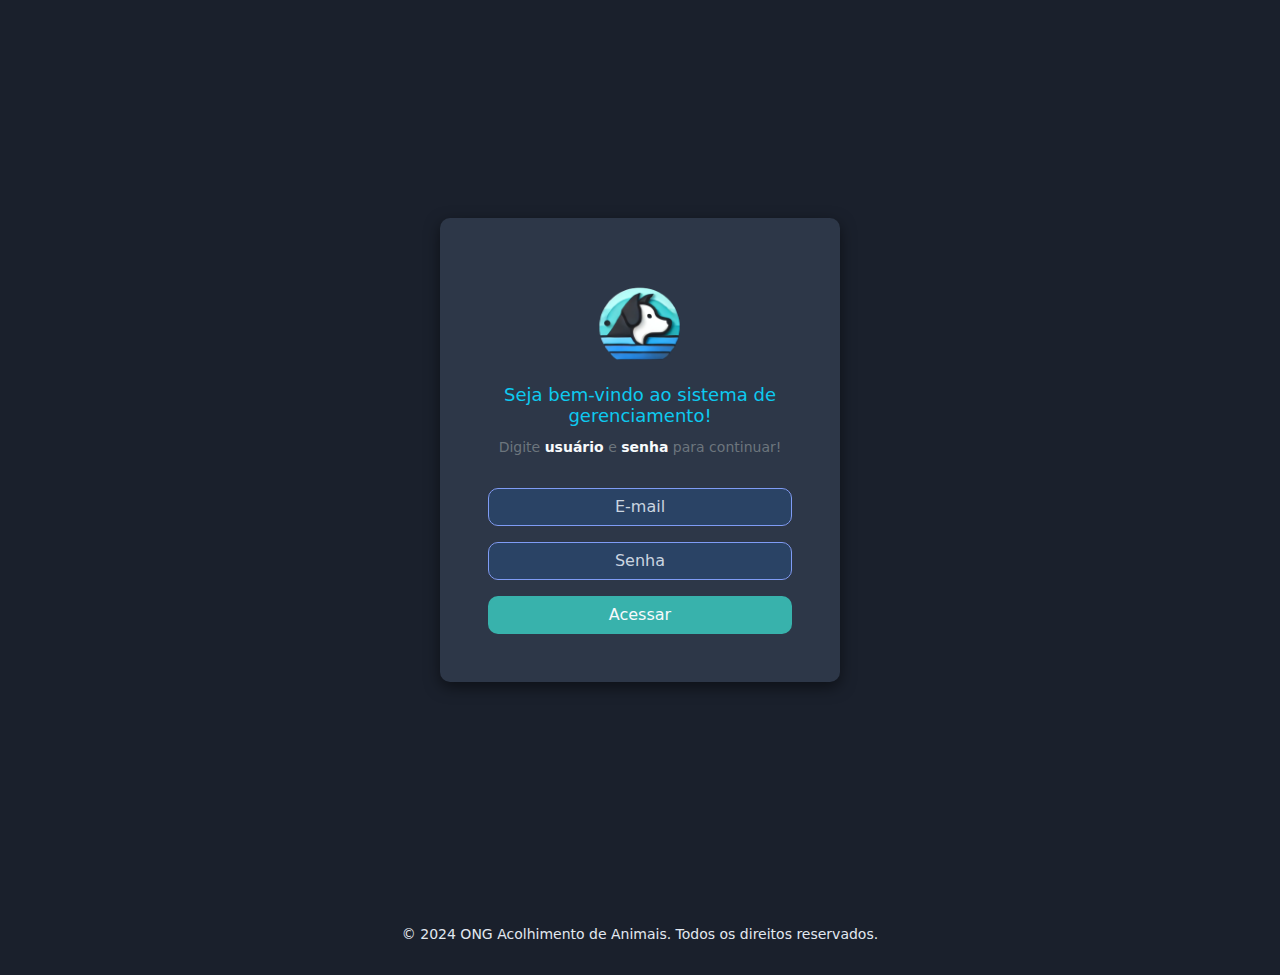
<file: front-end/index.html>
<!DOCTYPE html>
<html lang="pt-br">
<head>
    <meta charset="UTF-8">
    <meta name="viewport" content="width=device-width, initial-scale=1.0">
    <title>Sistema de Gerenciamento</title>
    
    <link href="https://cdn.jsdelivr.net/npm/bootstrap@5.3.0-alpha1/dist/css/bootstrap.min.css" rel="stylesheet">
    <link rel="stylesheet" href="./styles/login.css">
</head>
<body>
    <div class="container d-flex justify-content-center align-items-center vh-100">
        <div class="login-box text-center p-5">
            <img src="img/LOGO.png" alt="dog" class="dog-icon mb-4">
            <h2 class="text-info">Seja bem-vindo ao sistema de gerenciamento!</h2>
            <p class="text-secondary">Digite <span class="highlight">usuário</span> e <span class="highlight">senha</span> para continuar!</p>
            
            <form id="loginForm" autocomplete="off">
                <div class="mb-3">
                    <input type="email" id="email" class="form-control input-field" placeholder="E-mail" required>
                </div>
                <div class="mb-3">
                    <input type="password" id="password" class="form-control input-field" placeholder="Senha" required>
                </div>
                <button type="submit" class="btn w-100 btn-custom">Acessar</button>
            </form>
            <p id="error-message" class="text-danger mt-3" style="display: none;">E-mail ou senha incorretos.</p>
        </div>
    </div>

    <script src="script/login.js"></script>

    <script src="https://cdn.jsdelivr.net/npm/bootstrap@5.3.0-alpha1/dist/js/bootstrap.bundle.min.js"></script>
</body>
<footer class="text-center mt-4">
    <p>&copy; 2024 ONG Acolhimento de Animais. Todos os direitos reservados.</p>
</footer>
</html>
</file>
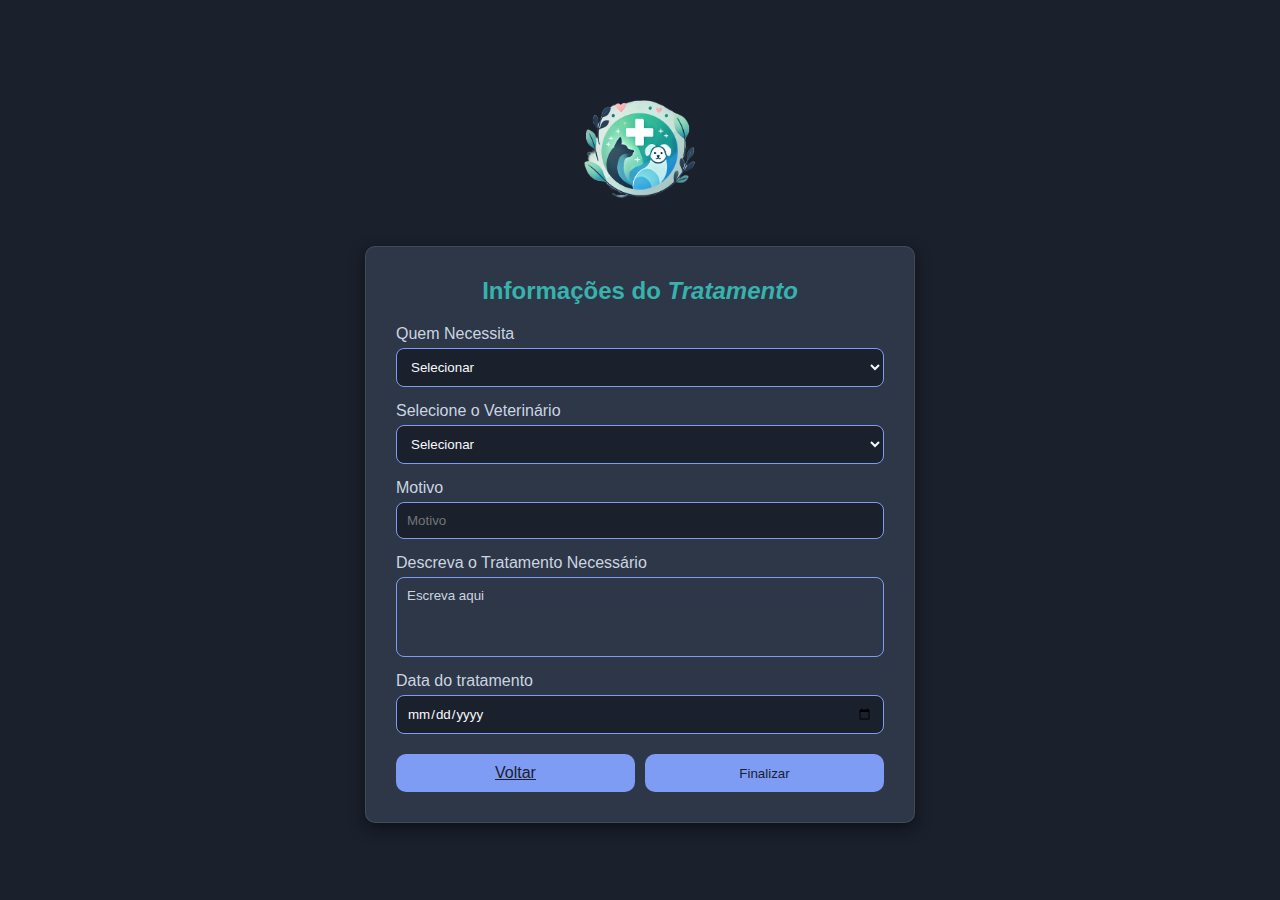
<file: front-end/edittratamento.html>
<!DOCTYPE html>
<html lang="pt-BR">
<head>
    <meta charset="UTF-8">
    <meta name="viewport" content="width=device-width, initial-scale=1.0">
    <title>Registro do Tratamento</title>
    <link rel="stylesheet" href="./styles/regglobal.css">
</head>
<body>
    <div class="container">
        <img src="img/TRATA.png" alt="Ícone de Cachorro" class="icon">
        <div class="form">
            <h2>Informações do <span class="highlight">Tratamento</span></h2>
            <form id="form-tratamento">
                <div class="form-group">
                    <label>Quem Necessita</label>
                    <select id="animal-select">
                        <option value="">Selecionar</option>
                        <!-- Animais serão carregados aqui -->
                    </select>
                </div>
                <div class="form-group">
                    <label>Selecione o Veterinário</label>
                    <select id="veterinario-select">
                        <option value="">Selecionar</option>
                        <!-- Veterinários serão carregados aqui -->
                    </select>
                </div>
                <div class="form-group" id="especie-container" style="display: none;">
                    <label>Espécie</label>
                    <input type="text" id="especie" placeholder="Espécie" readonly>
                </div>
                <div class="form-group" id="raca-container" style="display: none;">
                    <label>Raça</label>
                    <input type="text" id="raca" placeholder="Raça" readonly>
                </div>
                <div class="form-group" id="sexo-container" style="display: none;">
                    <label>Sexo</label>
                    <input type="text" id="sexo" placeholder="Sexo" readonly>
                </div>
                <div class="form-group">
                    <label>Motivo</label>
                    <input type="text" id="motivo" placeholder="Motivo">
                </div>

                <div class="form-group">
                    <label for="descricao">Descreva o Tratamento Necessário</label>
                    <textarea id="descricao" placeholder="Escreva aqui"></textarea>
                </div>
                <div class="form-group">
                    <label>Data do tratamento</label>
                    <input type="date" id="data-tratamento">
                </div>
                <div class="buttons">
                    <a href="tratamentos.html" class="btn">Voltar</a>
                    <button type="submit" class="btn">Finalizar</button>
                </div>
            </form>
        </div>
    </div>

    <script src="script/edittratamento.js"></script>
</body>
</html>
</file>
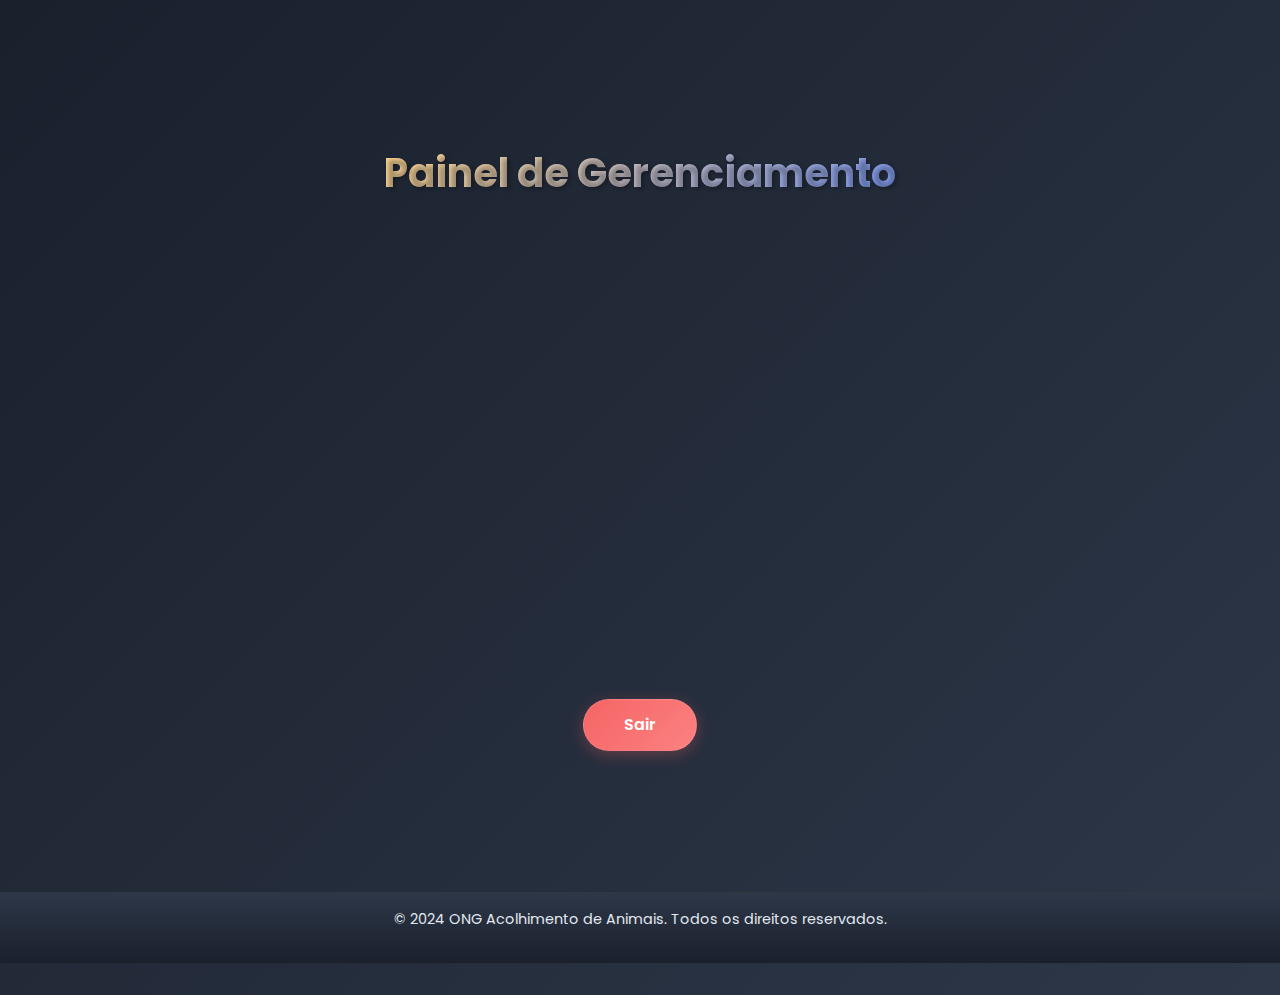
<file: front-end/home.html>
<!DOCTYPE html>
<html lang="pt-br">
<head>
    <meta charset="UTF-8">
    <meta name="viewport" content="width=device-width, initial-scale=1.0">
    <title>Painel de Gerenciamento</title>
    <link href="https://cdnjs.cloudflare.com/ajax/libs/bootstrap/5.1.3/css/bootstrap.min.css" rel="stylesheet">
    <link rel="stylesheet" href="styles/home.css">
</head>
<body>
    <div class="container d-flex flex-column align-items-center justify-content-center">
        
        <!-- Título -->
        <div class="row text-center mb-2">
            <div class="col-md-12">
                <h1 class="titulo">Painel de Gerenciamento</h1>
            </div>
        </div>

        <!-- Cards -->
        <div class="row g-4 justify-content-center">
            <div class="col-md-4 col-sm-6 col-12 text-center">
                <a href="animais.html" class="card-adocao text-decoration-none">
                    <div class="custom-card">
                        <img src="img/LOGO.png" alt="Animais" class="card-img mb-2">
                        <h4>Animais</h4>
                    </div>
                </a>
            </div>
            <div class="col-md-4 col-sm-6 col-12 text-center">
                <a href="veterinarios.html" class="card-adocao text-decoration-none">
                    <div class="custom-card">
                        <img src="img/VETER.png" alt="Veterinário" class="card-img mb-2">
                        <h4>Veterinário</h4>
                    </div>
                </a>
            </div>
            <div class="col-md-4 col-sm-6 col-12 text-center">
                <a href="tratamentos.html" class="card-adocao text-decoration-none">
                    <div class="custom-card">
                        <img src="img/TRATA.png" alt="Tratamento" class="card-img mb-2">
                        <h4>Tratamento</h4>
                    </div>
                </a>
            </div>
            <div class="col-md-4 col-sm-6 col-12 text-center">
                <a href="adocoes.html" class="card-adocao text-decoration-none">
                    <div class="custom-card">
                        <img src="img/ADOCAO.png" alt="Adoção" class="card-img mb-2">
                        <h4>Adoção</h4>
                    </div>
                </a>
            </div>
            <div class="col-md-4 col-sm-6 col-12 text-center">
                <a href="usuarios.html" class="card-adocao text-decoration-none">
                    <div class="custom-card">
                        <img src="img/ADOTANTE.png" alt="Adotante" class="card-img mb-2">
                        <h4>Adotante</h4>
                    </div>
                </a>
            </div>
        </div>

        <!-- Botão Sair -->
        <div class="mt-4">
            <a href="/" class="btn btn-sair">Sair</a>
        </div>
        
    </div>

    <!-- Rodapé -->
    <footer class="text-center mt-4">
        <p>&copy; 2024 ONG Acolhimento de Animais. Todos os direitos reservados.</p>
    </footer>
</body>

</html>
</file>
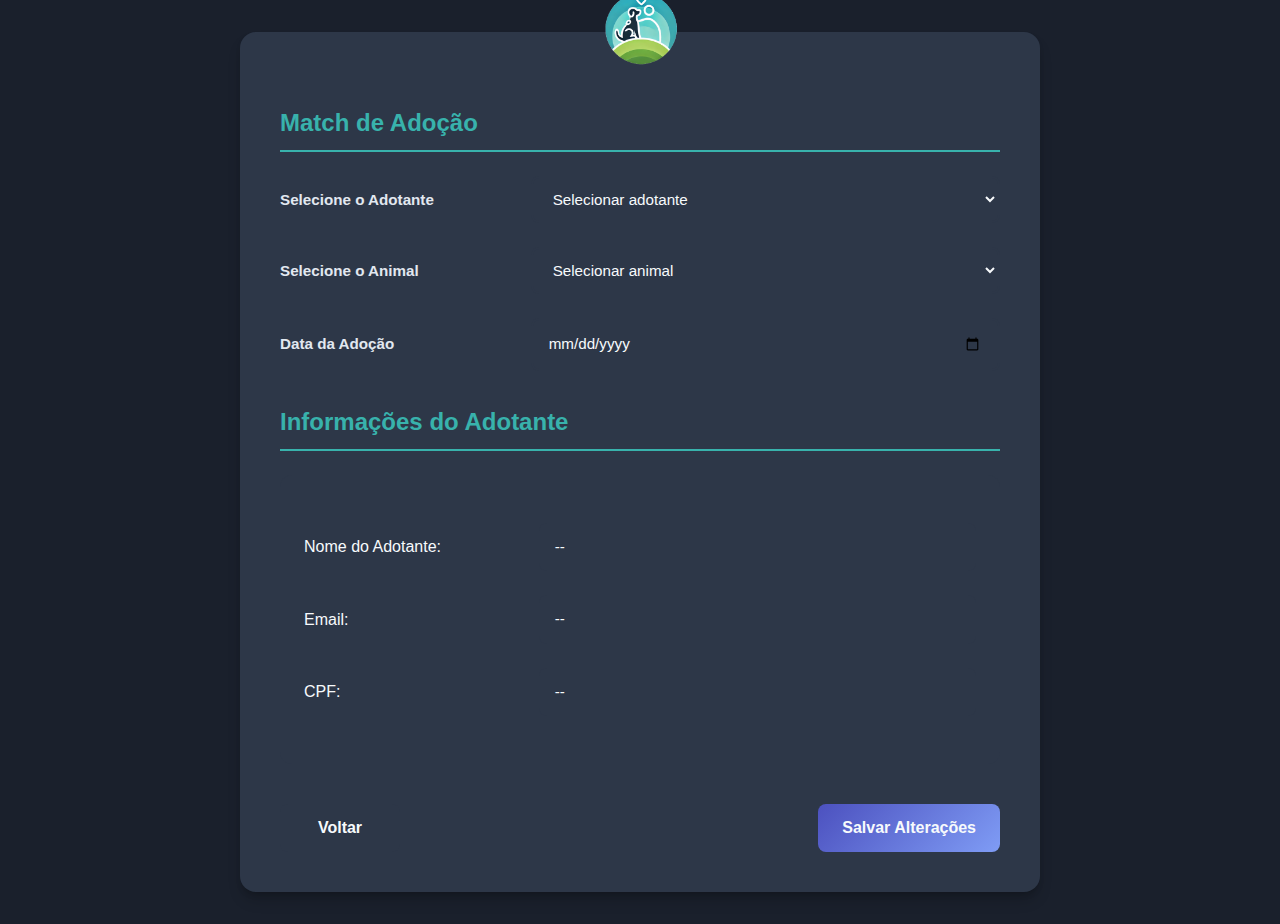
<file: front-end/infoadotante.html>
<!DOCTYPE html>
<html lang="pt-br">
<head>
    <meta charset="UTF-8">
    <meta name="viewport" content="width=device-width, initial-scale=1.0">
    <title>Editar Adoção</title>
    <link href="https://cdn.jsdelivr.net/npm/bootstrap@5.3.0-alpha1/dist/css/bootstrap.min.css" rel="stylesheet">
    <link rel="stylesheet" href="styles/adotante.css">
</head>
<body>
    <div class="container">
        <img src="img/ADOTANTE.png" alt="Logo" class="logo">
        
        <!-- Success Message -->
        <div class="success-message" id="successMessage">
            Alterações salvas com sucesso!
        </div>

        <form id="adocao-form">
            <div class="section-title">Match de Adoção</div>

            <div class="info-group">
                <div class="info-item">
                    <label for="adotante">Selecione o Adotante</label>
                    <select id="adotante" required>
                        <option value="">Selecionar adotante</option>
                        <!-- Adotantes serão carregados aqui -->
                    </select>
                </div>

                <div class="info-item">
                    <label for="animal">Selecione o Animal</label>
                    <select id="animal" required>
                        <option value="">Selecionar animal</option>
                        <!-- Animais serão carregados aqui -->
                    </select>
                </div>

                <div class="info-item">
                    <label for="data-adocao">Data da Adoção</label>
                    <input type="date" id="data-adocao" required>
                </div>
            </div>

            <div class="section-title">Informações do Adotante</div>

            <div class="adopter-info">
                <div class="info-group">
                    <div class="info-item">
                        <span class="label">Nome do Adotante:</span>
                        <span class="value" id="adotante-nome">--</span>
                    </div>
                    <div class="info-item">
                        <span class="label">Email:</span>
                        <span class="value" id="adotante-email">--</span>
                    </div>
                    <div class="info-item">
                        <span class="label">CPF:</span>
                        <span class="value" id="adotante-cpf">--</span>
                    </div>
                </div>
            </div>

            <div class="buttons">
                <a href="adocoes.html" class="btn btn-secondary">Voltar</a>
                <button type="submit" class="btn btn-primary" id="submitButton">Salvar Alterações</button>
            </div>
        </form>
    </div>

    <script src="script/infoadotante.js"></script>
</body>
</html>
</file>
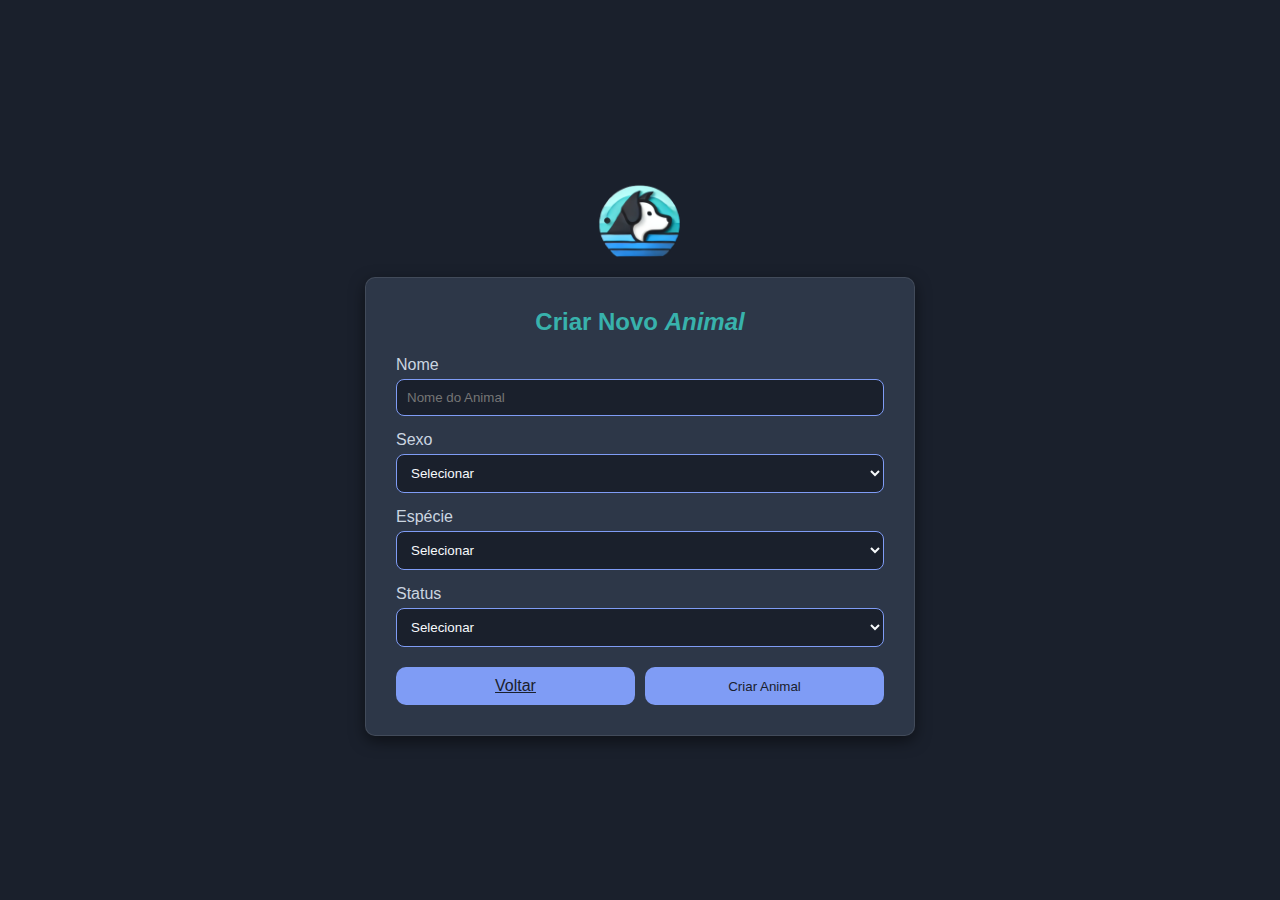
<file: front-end/reganimal.html>
<!DOCTYPE html>
<html lang="pt-BR">
<head>
    <meta charset="UTF-8">
    <meta name="viewport" content="width=device-width, initial-scale=1.0">
    <title>Registro de Animal</title>
    <link rel="stylesheet" href="./styles/regglobal.css">
</head>
<body>
    <div class="container">
        <img src="img/LOGO.png" alt="Ícone de Cachorro" class="icon">
        <div class="form">
            <h2 id="formTitle">Criar Novo <span class="highlight">Animal</span></h2>
            <form id="animalForm" autocomplete="off">
                <div class="form-group">
                    <label>Nome</label>
                    <input type="text" id="nome" placeholder="Nome do Animal" required>
                </div>

                <div class="form-group">
                    <label>Sexo</label>
                    <select id="sexo" required>
                        <option value="">Selecionar</option>
                        <option value="Macho">Macho</option>
                        <option value="Fêmea">Fêmea</option>
                    </select>
                </div>

                <div class="form-group">
                    <label>Espécie</label>
                    <select id="species" onchange="updateBreedOptions()" required>
                        <option value="">Selecionar</option>
                    </select>
                </div>

                <div class="form-group" id="breed-group" style="display: none;">
                    <label>Raça</label>
                    <select id="breed" required>
                        <option value="">Selecionar Raça</option>
                    </select>
                </div>

                <div class="form-group">
                    <label>Status</label>
                    <select id="status" required>
                        <option value="">Selecionar</option>
                        <option value="Adotado">Adotado</option>
                        <option value="Disponível">Disponível</option>
                    </select>
                </div>

                <div class="buttons">
                    <a href="animais.html" class="btn">Voltar</a>
                    <button type="submit" class="btn" id="submitButton">Criar Animal</button>
                </div>
            </form>
        </div>
    </div>

    <script src="script/reganimal.js"></script>
</body>
</html>
</file>
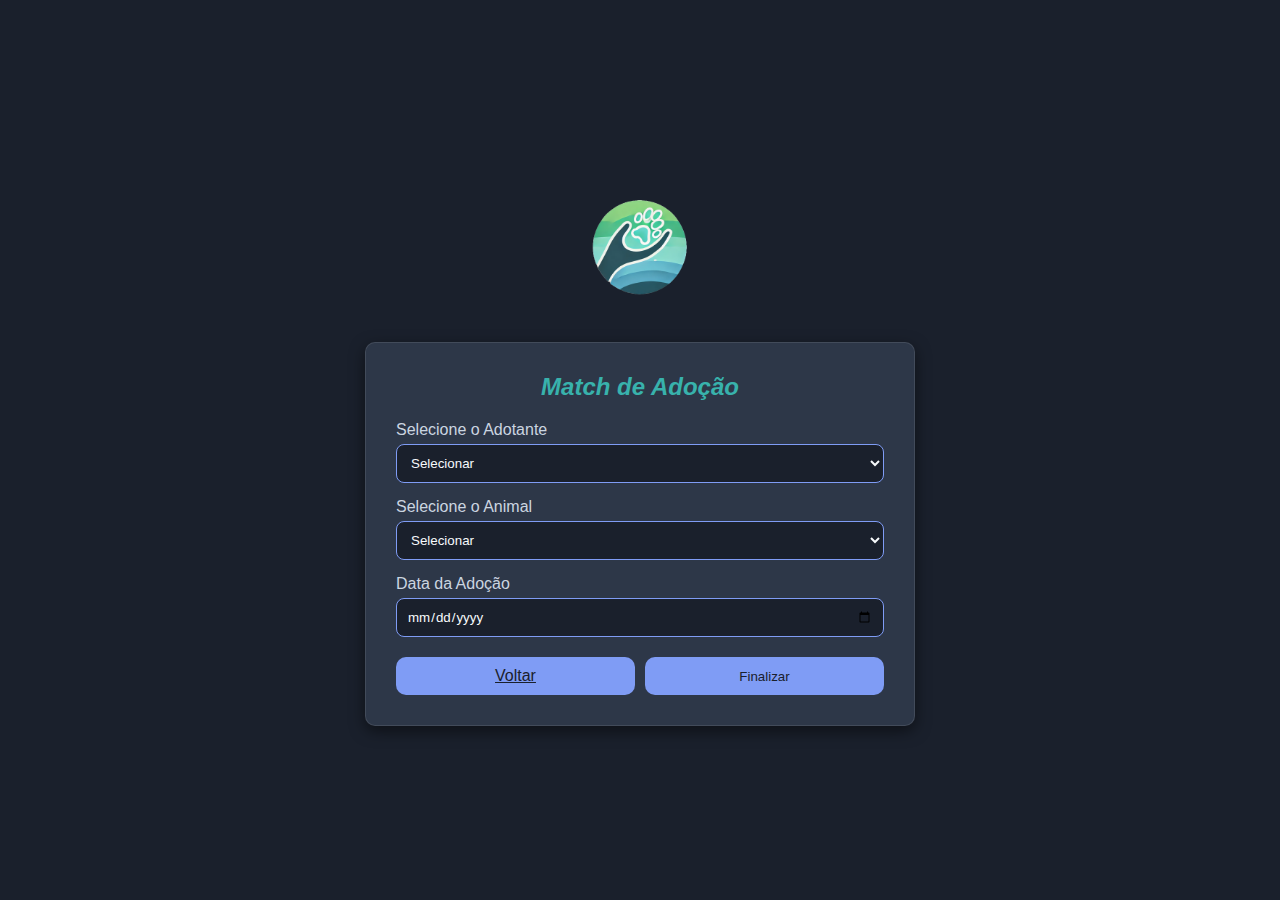
<file: front-end/regiAdocoes.html>
<!DOCTYPE html>
<html lang="pt-BR">
<head>
    <meta charset="UTF-8">
    <meta name="viewport" content="width=device-width, initial-scale=1.0">
    <title>Registro de Adoção</title>
    <link rel="stylesheet" href="./styles/regglobal.css">
</head>
<body>
    <div class="container">
        <img src="img/ADOCAO.png" alt="Ícone de Adoção" class="icon">
        <div class="form">
            <h2><span class="highlight">Match de Adoção</span></h2>
            <form id="adocaoForm" autocomplete="off">
                <div class="form-group">
                    <label>Selecione o Adotante</label>
                    <select id="adotante" required>
                        <option value="">Selecionar</option>
                        <!-- Opções de adotantes serão carregadas via API -->
                    </select>
                </div>
                <div class="form-group">
                    <label>Selecione o Animal</label>
                    <select id="animal" required>
                        <option value="">Selecionar</option>
                        <!-- Opções de animais serão carregadas via API -->
                    </select>
                </div>
                <div class="form-group">
                    <label>Data da Adoção</label>
                    <input type="date" id="dataAdoacao" required />
                </div>
                <div class="buttons">
                    <a href="adocoes.html" class="btn">Voltar</a>
                    <button type="submit" class="btn">Finalizar</button>
                </div>
            </form>
        </div>
    </div>

    <script src="script/regiadocoes.js"></script>

</body>
</html>
</file>
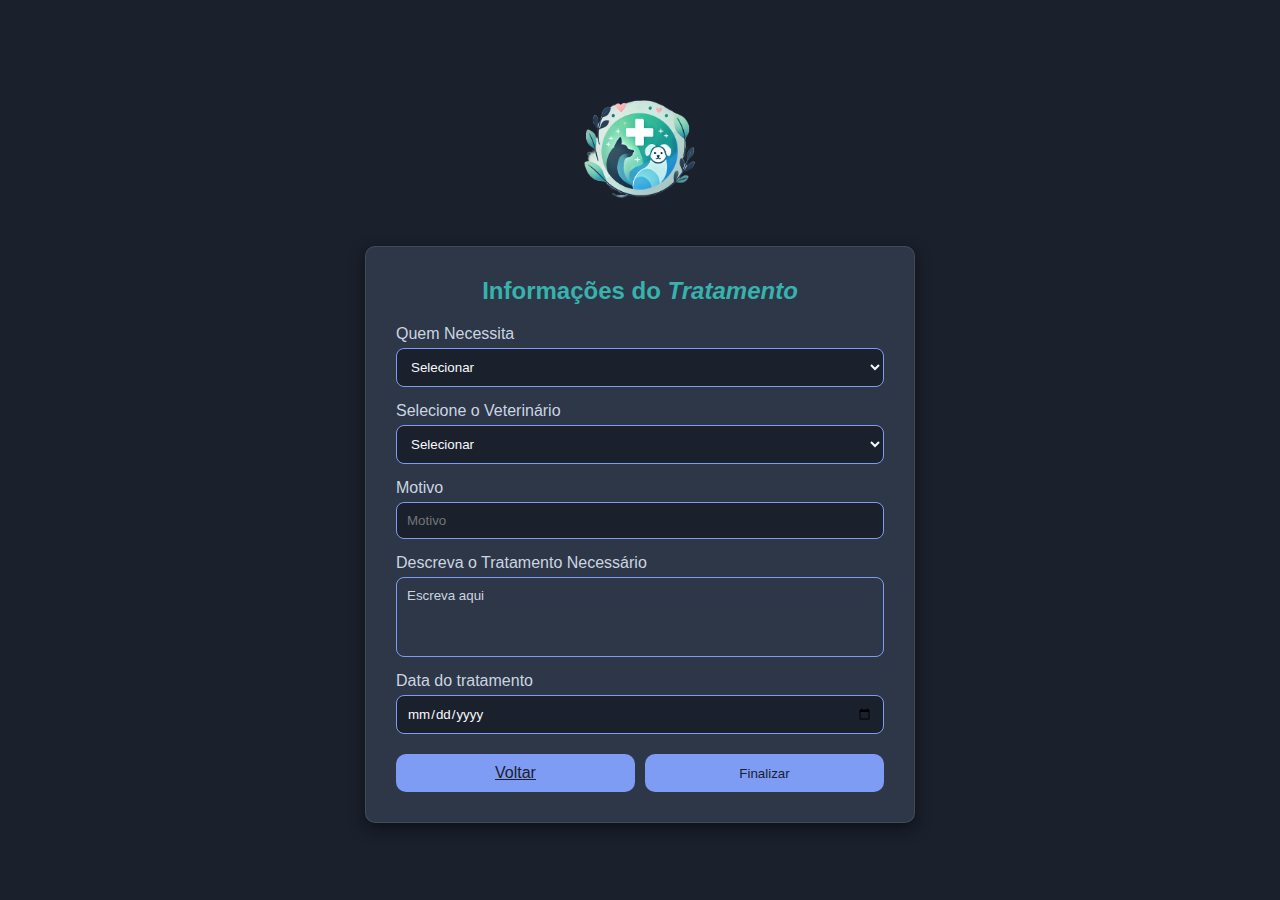
<file: front-end/regtratamento.html>
<!DOCTYPE html>
<html lang="pt-BR">
<head>
    <meta charset="UTF-8">
    <meta name="viewport" content="width=device-width, initial-scale=1.0">
    <title>Registro do Tratamento</title>
    <link rel="stylesheet" href="./styles/regglobal.css">
</head>
<body>
    <div class="container">
        <img src="img/TRATA.png" alt="Ícone de Cachorro" class="icon">
        <div class="form">
            <h2>Informações do <span class="highlight">Tratamento</span></h2>
            <form id="form-tratamento" autocomplete="off">
                <div class="form-group">
                    <label>Quem Necessita</label>
                    <select id="animal-select">
                        <option value="">Selecionar</option>
                        <!-- Animais serão carregados aqui -->
                    </select>
                </div>
                <div class="form-group">
                    <label>Selecione o Veterinário</label>
                    <select id="veterinario-select">
                        <option value="">Selecionar</option>
                        <!-- Veterinários serão carregados aqui -->
                    </select>
                </div>
                <div class="form-group" id="especie-container" style="display: none;">
                    <label>Espécie</label>
                    <input type="text" id="especie" placeholder="Espécie" readonly>
                </div>
                <div class="form-group" id="raca-container" style="display: none;">
                    <label>Raça</label>
                    <input type="text" id="raca" placeholder="Raça" readonly>
                </div>
                <div class="form-group" id="sexo-container" style="display: none;">
                    <label>Sexo</label>
                    <input type="text" id="sexo" placeholder="Sexo" readonly>
                </div>
                <div class="form-group">
                    <label>Motivo</label>
                    <input type="text" id="motivo" placeholder="Motivo">
                </div>

                <div class="form-group">
                    <label for="descricao">Descreva o Tratamento Necessário</label>
                    <textarea id="descricao" placeholder="Escreva aqui"></textarea>
                </div>
                <div class="form-group">
                    <label>Data do tratamento</label>
                    <input type="date" id="data-tratamento">
                </div>
                <div class="buttons">
                    <a href="tratamentos.html" class="btn">Voltar</a>
                    <button type="submit" class="btn">Finalizar</button>
                </div>
            </form>
        </div>
    </div>

    <script src="script/regtratamento.js"></script>
</body>
</html>
</file>
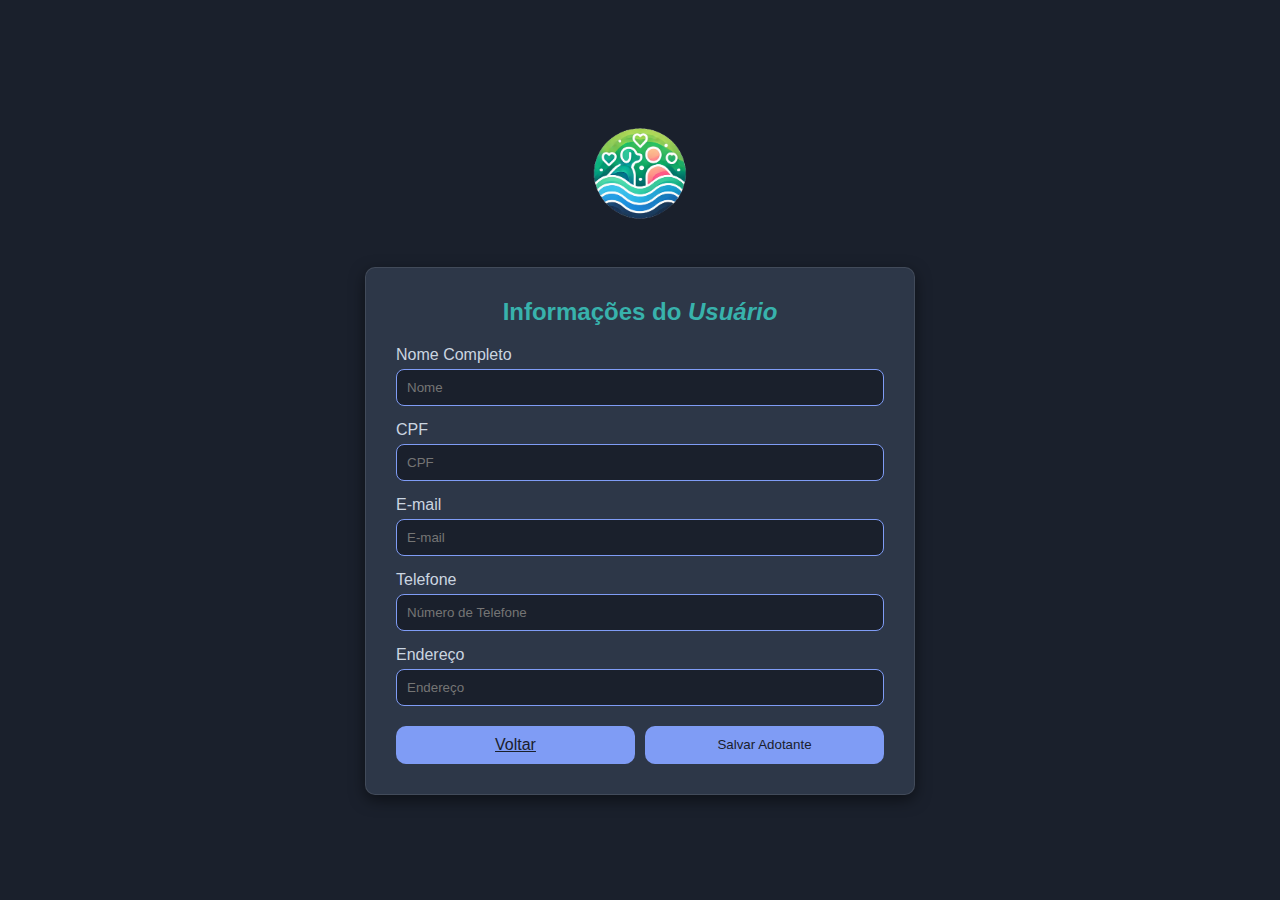
<file: front-end/regusuario.html>
<!DOCTYPE html>
<html lang="pt-br">
<head>
    <meta charset="UTF-8">
    <meta name="viewport" content="width=device-width, initial-scale=1.0">
    <title>Registro do Usuário</title>
    <link rel="stylesheet" href="./styles/regglobal.css">
</head>
<body>
    <div class="container">
        <img src="img/USUA.png" alt="Ícone de Cachorro" class="icon">
        <div class="form">
            <h2 id="formTitle">Informações do <span class="highlight">Usuário</span></h2>
            <form id="userForm" autocomplete="off">
                <div class="form-group">
                    <label>Nome Completo</label>
                    <input type="text" id="nome" placeholder="Nome" required>
                </div>
                <div class="form-group">
                    <label>CPF</label>
                    <input type="text" id="cpf" placeholder="CPF" required>
                </div>
                <div class="form-group">
                    <label>E-mail</label>
                    <input type="email" id="email" placeholder="E-mail" required>
                </div>
                <div class="form-group">
                    <label>Telefone</label>
                    <input type="text" id="telefone" placeholder="Número de Telefone" required>
                </div>
                <div class="form-group">
                    <label>Endereço</label>
                    <input type="text" id="endereco" placeholder="Endereço" required>
                </div>

                <div class="buttons">
                    <a href="usuarios.html" class="btn">Voltar</a>
                    <button type="submit" class="btn" id="submitButton">Salvar Adotante</button>
                </div>
            </form>
        </div>
    </div>

    <script src="script/regusuario.js"></script>
</body>
</html>
</file>
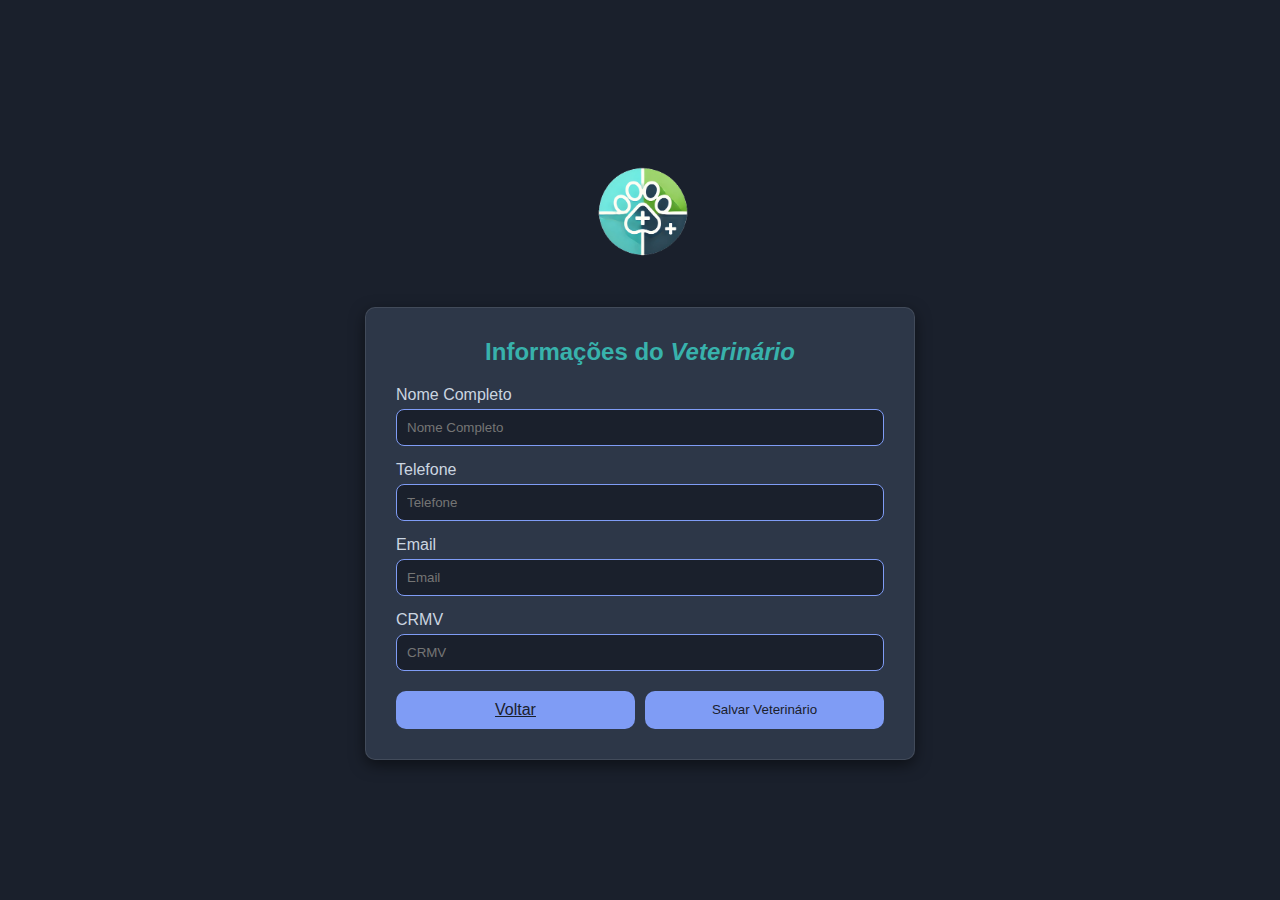
<file: front-end/regveterinario.html>
<!DOCTYPE html>
<html lang="pt-BR">
<head>
    <meta charset="UTF-8">
    <meta name="viewport" content="width=device-width, initial-scale=1.0">
    <title>Registro do Veterinário</title>
    <link rel="stylesheet" href="./styles/regglobal.css">
</head>
<body>
    <div class="container">
        <img src="img/VETER.png" alt="Ícone de Veterinário" class="icon">
        <div class="form">
            <h2 id="formTitle">Informações do <span class="highlight">Veterinário</span></h2>
            <form id="vetForm" autocomplete="off">
                <div class="form-group">
                    <label>Nome Completo</label>
                    <input type="text" id="nome" placeholder="Nome Completo" required>
                </div>
                <div class="form-group">
                    <label>Telefone</label>
                    <input type="text" id="telefone" placeholder="Telefone" required>
                </div>
                <div class="form-group">
                    <label>Email</label>
                    <input type="email" id="email" placeholder="Email" required>
                </div>
                <div class="form-group">
                    <label>CRMV</label>
                    <input type="text" id="crmv" placeholder="CRMV" required>
                </div>
                <div class="buttons">
                    <a href="veterinarios.html" class="btn">Voltar</a>
                    <button type="submit" class="btn" id="submitButton">Salvar Veterinário</button>
                </div>
            </form>
        </div>
    </div>

    <script src="script/regveterinario.js"></script>
</body>
</html>
</file>
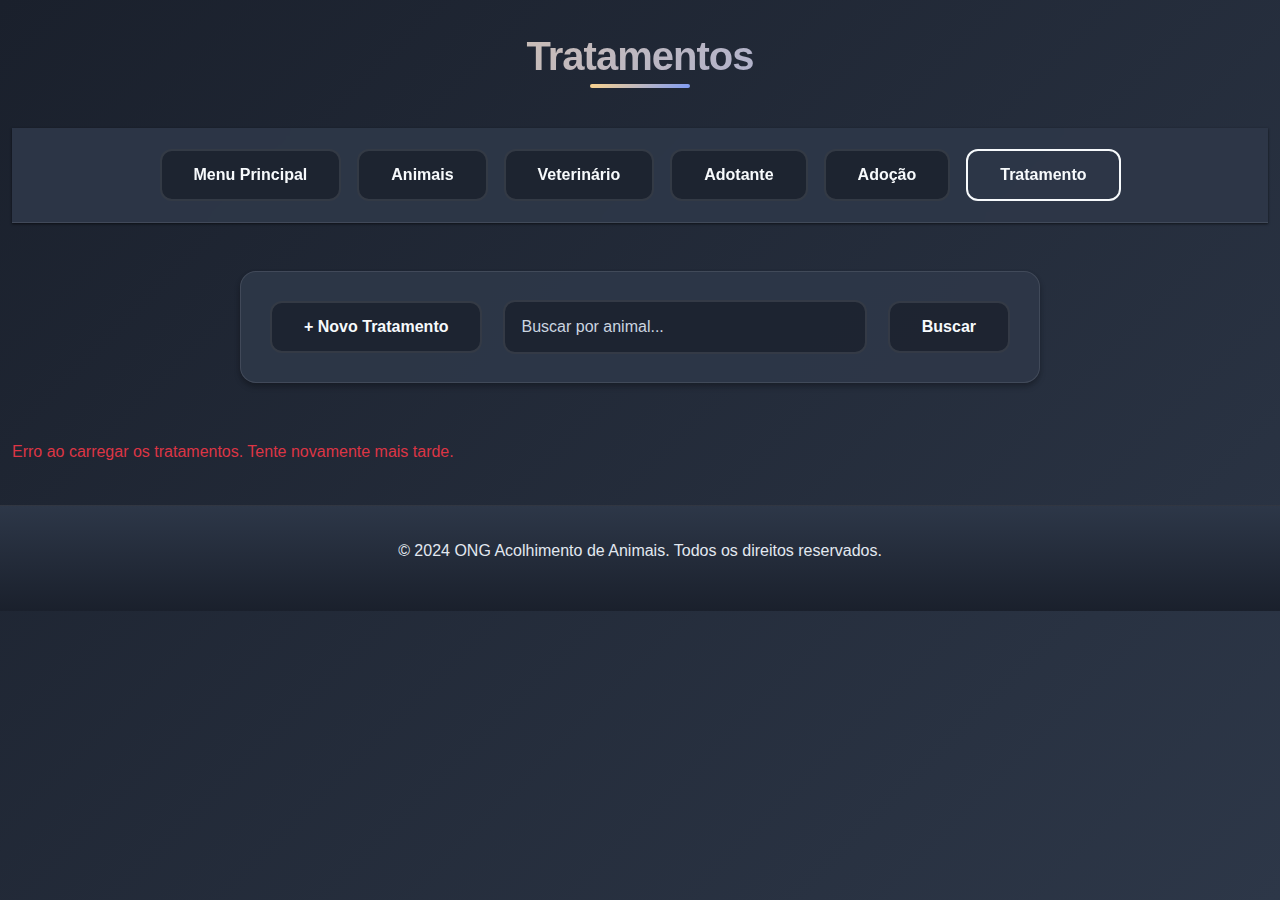
<file: front-end/tratamentos.html>
<!DOCTYPE html>
<html lang="pt-br">
<head>
    <meta charset="UTF-8">
    <meta name="viewport" content="width=device-width, initial-scale=1.0">
    <title>Gerenciamento de Consultas</title>
    
    <link href="https://cdn.jsdelivr.net/npm/bootstrap@5.3.0-alpha1/dist/css/bootstrap.min.css" rel="stylesheet">
    <link rel="stylesheet" href="./styles/global.css">
</head>
<body>
    
    <div class="container-fluid">
        
        <div class="row text-center mb-2">
            <div class="col-md-12">
                <h1 class="titulo">Tratamentos</h1>
            </div>
        </div>

        <nav class="navbar navbar-expand-md navbar-dark mb-3">
            <div class="container-fluid">
                <button class="navbar-toggler" type="button" data-bs-toggle="collapse" data-bs-target="#navbarNav" aria-controls="navbarNav" aria-expanded="false" aria-label="Toggle navigation">
                    <span class="navbar-toggler-icon"></span>
                </button>
                <div class="collapse navbar-collapse" id="navbarNav">
                    <div class="navbar-nav mx-auto">
                        <a href="home.html" class="btn btn-nav mx-2">Menu Principal</a>
                        <a href="animais.html" class="btn btn-nav mx-2">Animais</a>
                        <a href="veterinarios.html" class="btn btn-nav mx-2">Veterinário</a>
                        <a href="usuarios.html" class="btn btn-nav mx-2">Adotante</a>
                        <a href="adocoes.html" class="btn btn-nav mx-2">Adoção</a>
                        <a href="tratamentos.html" class="btn btn-nav mx-2 active">Tratamento</a>
                    </div>
                </div>
            </div>
        </nav>
        
        <div class="row justify-content-center mb-4">
            <div class="col-10 col-sm-8 col-md-6 col-lg-4 search-container">
                <a href="regtratamento.html"><button class="btn btn-novo-animal">+ Novo Tratamento</button></a>
                <input type="text" class="search-input" id="search-input" placeholder="Buscar por animal...">
                <button class="btn btn-novo-animal-verde" id="search-button">Buscar</button>
            </div>
        </div>  
        
        <main class="row w-100" id="tratamentos-list">
            <!-- Lista de tratamentos será inserida aqui dinamicamente -->
        </main>
        
    </div>

    <!-- Modal de Confirmação para Exclusão -->
    <div class="modal fade" id="deleteModal" tabindex="-1" aria-labelledby="deleteModalLabel" aria-hidden="true">
        <div class="modal-dialog">
            <div class="modal-content">
                <div class="modal-header">
                    <h5 class="modal-title" id="deleteModalLabel" style="color: black;">Confirmar Exclusão</h5>
                    <button type="button" class="btn-close" data-bs-dismiss="modal" aria-label="Close"></button>
                </div>
                <div class="modal-body" style="color: black;">
                    Tem certeza que deseja excluir este tratamento? Esta ação não pode ser desfeita.
                </div>
                <div class="modal-footer">
                    <button type="button" class="btn btn-secondary" data-bs-dismiss="modal">Cancelar</button>
                    <button type="button" class="btn btn-danger" id="confirmDeleteButton">Excluir</button>
                </div>
            </div>
        </div>
    </div>

    <script src="script/tratamentos.js"></script>

    <script src="https://cdn.jsdelivr.net/npm/bootstrap@5.3.0-alpha1/dist/js/bootstrap.bundle.min.js"></script>
</body>
<footer class="text-center mt-4">
    <p>&copy; 2024 ONG Acolhimento de Animais. Todos os direitos reservados.</p>
</footer>
</html>
</file>
<file: front-end/styles/login.css>
body {
    background-color: #1A202C; /* Fundo escuro */
}

.login-box {
    background-color: #2D3748; /* Fundo do box */
    border-radius: 10px;
    box-shadow: 0 5px 15px rgba(0, 0, 0, 0.5);
    max-width: 400px;
    width: 100%;
}

.dog-icon {
    width: 150px;
}

h2 {
    color: #48BB78; /* Verde esmeralda */
    font-size: 18px;
    margin-bottom: 10px;
}

p {
    color: #E2E8F0; /* Texto secundário */
    margin-bottom: 30px;
    font-size: 14px;
}

p .highlight {
    color: #F7FAFC; /* Texto claro */
    font-weight: bold;
}

.input-field {
    border: 1px solid #7F9CF5; /* Azul índigo claro */
    background-color: #2A4365; /* Fundo escuro mais profundo */
    color: #F7FAFC; /* Texto claro */
    border-radius: 10px;
    text-align: center;
    transition: all 0.3s ease;
}

.input-field::placeholder {
    color: #CBD5E0; /* Texto claro suave */
}

.input-field:hover {
    border-color: #7F9CF5; /* Azul índigo claro */
    transform: scale(0.95); /* Ajuste leve no efeito */
}

.btn-custom {
    background-color: #38B2AC; /* Verde água */
    color: #F7FAFC; /* Texto claro */
    border-radius: 10px;
    transition: all 0.3s ease;
}

.btn-custom:hover {
    background-color: #2C7A7B; /* Verde água mais escuro */
    border-color: #7F9CF5; /* Azul índigo claro */
    transform: scale(0.95); /* Ajuste leve no efeito */
}
</file>
<file: front-end/styles/regglobal.css>
* {
    margin: 0;
    padding: 0;
    box-sizing: border-box;
    font-family: 'Inter', sans-serif;
}

body {
    background-color: #1A202C; /* Fundo escuro */
    display: flex;
    justify-content: center;
    align-items: center;
    min-height: 100vh;
    padding: 20px;
}

.container {
    display: flex;
    flex-direction: column;
    align-items: center;
    width: 100%;
    max-width: 550px;
}

.icon {
    width: 150px;
    margin-bottom: 20px;
}

.form {
    background-color: #2D3748; /* Fundo escuro dos cards */
    padding: 30px;
    border-radius: 10px;
    box-shadow: 0 5px 15px rgba(0, 0, 0, 0.5);
    width: 100%;
    max-width: 100%;
    border: 1px solid rgba(255, 255, 255, 0.1);
}

h2 {
    text-align: center;
    color: #38B2AC; /* Verde água */
    font-size: 24px;
    margin-bottom: 20px;
}

.highlight {
    font-style: italic;
}

.form-group {
    display: flex;
    flex-direction: column;
    align-items: flex-start;
    margin-bottom: 15px;
    width: 100%;
}

.form-group label {
    color: #CBD5E0; /* Texto claro suave */
    margin-bottom: 5px;
    font-size: 16px;
}

.form-group input[type="text"],
.form-group input[type="email"],
.form-group input[type="password"],
.form-group input[type="date"],
.form-group select,
.form-group textarea {
    width: 100%;
    padding: 10px;
    border: 1px solid #7F9CF5; /* Azul índigo claro */
    border-radius: 8px;
    background-color: #1A202C; /* Fundo escuro */
    color: #F7FAFC; /* Texto claro */
    transition: all 0.3s ease;
}

.form-group textarea {
    height: 80px;
    resize: none;
    background-color: #2D3748; /* Fundo dos cards */
    color: #E2E8F0; /* Texto secundário */
    border: 1px solid #7F9CF5; /* Azul índigo claro */
}

.form-group textarea::placeholder {
    color: #CBD5E0; /* Texto claro suave */
}

.buttons {
    display: flex;
    justify-content: center;
    gap: 10px;
    width: 100%;
    margin-top: 20px;
}

.btn {
    background-color: #7F9CF5; /* Azul índigo claro */
    color: #1A202C; /* Fundo escuro */
    border-radius: 10px;
    padding: 10px;
    border: none;
    cursor: pointer;
    transition: all 0.3s ease;
    width: 50%;
    text-align: center;
}

.btn:hover {
    background-color: #4C51BF; /* Azul índigo profundo */
    transform: scale(0.98);
}

@media (max-width: 768px) {
    h2 {
        font-size: 20px;
    }

    .form-group label {
        font-size: 14px;
    }
}

@media (max-width: 480px) {
    .form {
        padding: 20px;
    }

    .icon {
        width: 60px;
        margin-bottom: 15px;
    }

    h2 {
        font-size: 18px;
    }

    .form-group label {
        font-size: 14px;
    }
}
</file>
<file: front-end/styles/home.css>
/* Importando fonte do Google Fonts */
@import url('https://fonts.googleapis.com/css2?family=Poppins:wght@300;400;500;600;700&display=swap');

/* Variáveis de cores */
:root {
    --primary: #4C51BF;
    --primary-light: #7F9CF5;
    --primary-dark: #2D3748;
    --accent: #FBD38D;
    --background: #1A202C;
    --card-bg: #2D3748;
    --text-primary: #F7FAFC;
    --text-secondary: #E2E8F0;
    --danger: #F56565;
    --danger-hover: #FC8181;
}

/* Resetando estilos padrão */
* {
    margin: 0;
    padding: 0;
    box-sizing: border-box;
    font-family: 'Poppins', sans-serif;
}

body {
    min-height: 100vh;
    background: linear-gradient(135deg, #1A202C 0%, #2D3748 100%);
    padding: 2rem 0;
}

.container {
    min-height: calc(100vh - 4rem);
}

/* Estilização do título */
.titulo {
    background: linear-gradient(135deg, var(--accent) 0%, var(--primary-light) 100%);
    -webkit-background-clip: text;
    background-clip: text;
    color: transparent;
    font-size: 2.5rem;
    font-weight: 700;
    margin-bottom: 2rem;
    text-shadow: 2px 2px 4px rgba(0, 0, 0, 0.3);
    animation: fadeInDown 0.8s ease-out;
}

/* Estilização dos cards */
.custom-card {
    background: linear-gradient(145deg, #2D3748, #1A202C);
    border-radius: 15px;
    padding: 1.5rem;
    transition: all 0.3s ease;
    height: 100%;
    box-shadow: 0 8px 20px rgba(0, 0, 0, 0.2);
    position: relative;
    overflow: hidden;
    border: 1px solid rgba(255, 255, 255, 0.1);
}

.custom-card:hover {
    transform: translateY(-10px);
    box-shadow: 0 15px 30px rgba(0, 0, 0, 0.3);
    background: linear-gradient(145deg, #2D3748, #2A4365);
}

.custom-card::before {
    content: '';
    position: absolute;
    top: 0;
    left: 0;
    width: 100%;
    height: 100%;
    background: linear-gradient(135deg, rgba(127, 156, 245, 0.1) 0%, rgba(76, 81, 191, 0.05) 100%);
    transition: all 0.3s ease;
}

.custom-card:hover::before {
    opacity: 0;
}

.card-img {
    width: 120px;
    height: 120px;
    object-fit: cover;
    border-radius: 50%;
    margin-bottom: 1rem;
    border: 4px solid rgba(255, 255, 255, 0.1);
    box-shadow: 0 4px 10px rgba(0, 0, 0, 0.2);
    transition: all 0.3s ease;
    background: linear-gradient(145deg, #2D3748, #1A202C);
    padding: 4px;
}

.custom-card:hover .card-img {
    transform: scale(1.1);
    border-color: var(--primary-light);
}

.custom-card h4 {
    color: var(--accent);
    font-weight: 600;
    margin: 0;
    transition: all 0.3s ease;
}

.custom-card:hover h4 {
    color: var(--primary-light);
}

/* Botão Sair */
.btn-sair {
    background: linear-gradient(135deg, var(--danger) 0%, var(--danger-hover) 100%);
    color: white;
    padding: 0.8rem 2.5rem;
    border-radius: 30px;
    font-weight: 600;
    transition: all 0.3s ease;
    border: 1px solid rgba(255, 255, 255, 0.1);
    box-shadow: 0 4px 15px rgba(245, 101, 101, 0.3);
}

.btn-sair:hover {
    background: linear-gradient(135deg, var(--danger-hover) 0%, var(--danger) 100%);
    transform: translateY(-3px);
    box-shadow: 0 8px 25px rgba(245, 101, 101, 0.4);
    color: white;
}

/* Footer */
footer {
    color: var(--text-secondary);
    padding: 1rem 0;
    font-size: 0.9rem;
    background: linear-gradient(180deg, var(--primary-dark) 0%, var(--background) 100%);
    border-top: 1px solid rgba(255, 255, 255, 0.1);
}

/* Animações */
@keyframes fadeInDown {
    from {
        opacity: 0;
        transform: translateY(-20px);
    }
    to {
        opacity: 1;
        transform: translateY(0);
    }
}

/* Responsividade */
@media (max-width: 768px) {
    .titulo {
        font-size: 2rem;
    }
    
    .custom-card {
        padding: 1rem;
    }
    
    .card-img {
        width: 100px;
        height: 100px;
    }
}

/* Efeito de carregamento dos cards */
.col-md-4 {
    opacity: 0;
    animation: fadeIn 0.5s ease-out forwards;
}

.col-md-4:nth-child(1) { animation-delay: 0.2s; }
.col-md-4:nth-child(2) { animation-delay: 0.4s; }
.col-md-4:nth-child(3) { animation-delay: 0.6s; }
.col-md-4:nth-child(4) { animation-delay: 0.8s; }
.col-md-4:nth-child(5) { animation-delay: 1.0s; }

@keyframes fadeIn {
    from {
        opacity: 0;
        transform: translateY(20px);
    }
    to {
        opacity: 1;
        transform: translateY(0);
    }
}

/* Scrollbar personalizada */
::-webkit-scrollbar {
    width: 10px;
}

::-webkit-scrollbar-track {
    background: var(--background);
}

::-webkit-scrollbar-thumb {
    background: var(--primary-light);
    border-radius: 5px;
}

::-webkit-scrollbar-thumb:hover {
    background: var(--primary);
}
</file>
<file: front-end/styles/adotante.css>
:root {
    --primary: #4C51BF;
    --primary-light: #7F9CF5;
    --primary-dark: #2D3748;
    --secondary: #38B2AC;
    --accent: #FBD38D;
    --danger: #F56565;
    --success: #48BB78;
    --background: #1A202C;
    --card-bg: #2D3748;
    --text-primary: #F7FAFC;
    --text-secondary: #E2E8F0;
    --text-light: #CBD5E0;
    --shadow-sm: 0 1px 3px rgba(0,0,0,0.3), 0 1px 2px rgba(0,0,0,0.36);
    --shadow-md: 0 4px 6px rgba(0,0,0,0.2), 0 2px 4px rgba(0,0,0,0.12);
    --shadow-lg: 0 10px 15px -3px rgba(0,0,0,0.2), 0 4px 6px -2px rgba(0,0,0,0.15);
    --gradient: linear-gradient(135deg, #4C51BF 0%, #7F9CF5 100%);
}

* {
    margin: 0;
    padding: 0;
    box-sizing: border-box;
}

body {
    font-family: 'Inter', -apple-system, BlinkMacSystemFont, sans-serif;
    background: var(--background);
    color: var(--text-primary);
    line-height: 1.6;
    min-height: 100vh;
    display: flex;
    justify-content: center;
    align-items: center;
    padding: 2rem;
}

.container {
    background-color: var(--card-bg);
    border-radius: 16px;
    padding: 2.5rem;
    width: 100%;
    max-width: 800px;
    box-shadow: var(--shadow-lg);
    position: relative;
}

.logo {
    position: absolute;
    top: -60px;
    left: 50%;
    transform: translateX(-50%);
    width: 120px;
    filter: drop-shadow(var(--shadow-md));
}

.section-title {
    font-size: 1.5rem;
    font-weight: 700;
    color: var(--secondary);
    margin: 2rem 0 1.5rem;
    padding-bottom: 0.5rem;
    border-bottom: 2px solid var(--secondary);
    text-align: left;
}

.info-group {
    display: grid;
    gap: 1.5rem;
    margin: 1.5rem 0;
    width: 100%;
}

.info-item {
    display: grid;
    grid-template-columns: 1fr 2fr;
    gap: 1rem;
    align-items: center;
}

label {
    font-weight: 600;
    color: var(--text-secondary);
    font-size: 0.95rem;
}

select, input[type="date"] {
    width: 100%;
    padding: 0.75rem 1rem;
    border: 2px solid var(--primary-dark);
    border-radius: 8px;
    background-color: var(--primary-dark);
    color: var(--text-primary);
    font-size: 0.95rem;
    transition: all 0.3s ease;
}

select:focus, input[type="date"]:focus {
    border-color: var(--secondary);
    outline: none;
    box-shadow: 0 0 0 2px rgba(56, 178, 172, 0.3);
}

.value {
    background-color: var(--primary-dark);
    padding: 0.75rem 1rem;
    border-radius: 8px;
    color: var(--text-primary);
    font-size: 0.95rem;
}

.buttons {
    display: flex;
    justify-content: space-between;
    gap: 1rem;
    margin-top: 2.5rem;
}

.btn {
    padding: 0.75rem 1.5rem;
    border-radius: 8px;
    font-weight: 600;
    transition: all 0.3s ease;
    border: none;
    min-width: 120px;
}

.btn-primary {
    background: var(--gradient);
    color: var(--text-primary);
}

.btn-secondary {
    background-color: var(--primary-dark);
    color: var(--text-primary);
}

.btn:hover {
    transform: translateY(-2px);
    box-shadow: var(--shadow-md);
}

.adopter-info {
    background-color: var(--primary-dark);
    border-radius: 12px;
    padding: 1.5rem;
    margin-top: 1rem;
}

@media (max-width: 768px) {
    body {
        padding: 1rem;
    }

    .container {
        padding: 1.5rem;
    }

    .info-item {
        grid-template-columns: 1fr;
        gap: 0.5rem;
    }

    .logo {
        width: 80px;
        top: -40px;
    }
}

/* Loading State Styles */
.loading {
    opacity: 0.7;
    pointer-events: none;
}

/* Form Validation Styles */
.error {
    border-color: var(--danger) !important;
}

.error-message {
    color: var(--danger);
    font-size: 0.85rem;
    margin-top: 0.25rem;
}

/* Success Message Styles */
.success-message {
    background-color: var(--success);
    color: white;
    padding: 1rem;
    border-radius: 8px;
    margin-bottom: 1rem;
    display: none;
}
</file>
<file: front-end/styles/global.css>
/* Configuração de variáveis e reset */
:root {
    --primary: #4C51BF;  /* Azul índigo profundo */
    --primary-light: #7F9CF5;  /* Azul índigo claro */
    --primary-dark: #2D3748;  /* Azul escuro */
    --secondary: #38B2AC;  /* Verde água */
    --accent: #FBD38D;  /* Amarelo suave */
    --danger: #F56565;  /* Vermelho vibrante */
    --success: #48BB78;  /* Verde esmeralda */
    --background: #1A202C;  /* Fundo escuro */
    --card-bg: #2D3748;  /* Cinza azulado escuro */
    --text-primary: #F7FAFC;  /* Texto claro */
    --text-secondary: #E2E8F0;  /* Texto secundário */
    --text-light: #CBD5E0;  /* Texto claro suave */
    --shadow-sm: 0 1px 3px rgba(0,0,0,0.3), 0 1px 2px rgba(0,0,0,0.36);
    --shadow-md: 0 4px 6px rgba(0,0,0,0.2), 0 2px 4px rgba(0,0,0,0.12);
    --shadow-lg: 0 10px 15px -3px rgba(0,0,0,0.2), 0 4px 6px -2px rgba(0,0,0,0.15);
    --gradient: linear-gradient(135deg, #4C51BF 0%, #7F9CF5 100%);
}

* {
    margin: 0;
    padding: 0;
    box-sizing: border-box;
}


body {
    font-family: 'Inter', -apple-system, BlinkMacSystemFont, sans-serif;
    background: linear-gradient(135deg, #1A202C 0%, #2D3748 100%);
    color: var(--text-primary);
    line-height: 1.6;
    min-height: 100vh;
    position: relative;
    overflow-x: hidden;
}

/* Header e Navegação */
.titulo {
    font-size: 2.5rem;
    font-weight: 800;
    background: linear-gradient(135deg, var(--accent) 0%, var(--primary-light) 100%);
    -webkit-background-clip: text;
    background-clip: text;
    color: transparent;
    text-align: center;
    padding: 2rem 0;
    letter-spacing: -0.025em;
    position: relative;
}

.titulo::after {
    content: '';
    position: absolute;
    bottom: 1.5rem;
    left: 50%;
    transform: translateX(-50%);
    width: 100px;
    height: 4px;
    background: linear-gradient(135deg, var(--accent) 0%, var(--primary-light) 100%);
    border-radius: 2px;
}

.navbar {
    background: rgba(45, 55, 72, 0.95);
    box-shadow: var(--shadow-sm);
    padding: 1rem 0;
    margin-bottom: 2rem;
    position: sticky;
    top: 0;
    z-index: 1000;
    backdrop-filter: blur(10px);
    -webkit-backdrop-filter: blur(10px);
    border-bottom: 1px solid rgba(255, 255, 255, 0.1);
}

/* Cards de Adoção */
.custom-card {
    background: linear-gradient(145deg, #2D3748, #1A202C);
    border-radius: 16px;
    padding: 2rem;
    box-shadow: var(--shadow-md);
    transition: all 0.3s cubic-bezier(0.4, 0, 0.2, 1);
    position: relative;
    overflow: hidden;
    border: 1px solid rgba(255, 255, 255, 0.1);
}

.custom-card::before {
    content: '';
    position: absolute;
    top: 0;
    left: 0;
    width: 100%;
    height: 4px;
    background: linear-gradient(90deg, var(--accent), var(--primary-light));
    transform: scaleX(0);
    transition: transform 0.3s ease;
}

.custom-card:hover {
    transform: translateY(-5px);
    box-shadow: var(--shadow-lg);
    background: linear-gradient(145deg, #2D3748, #2A4365);
}

.custom-card:hover::before {
    transform: scaleX(1);
}

.custom-card h4 {
    color: var(--accent);
    font-size: 1.5rem;
    font-weight: 700;
    margin-bottom: 1.5rem;
}

.custom-card p {
    color: var(--text-secondary);
    font-size: 1.1rem;
    margin-bottom: 0.75rem;
}

/* Botões */
.btn-custom,
.btn-sair {
    padding: 0.75rem 2rem;
    border-radius: 10px;
    font-weight: 600;
    transition: all 0.3s cubic-bezier(0.4, 0, 0.2, 1);
    border: 1px solid rgba(255, 255, 255, 0.1);
    position: relative;
    overflow: hidden;
    z-index: 1;
}

.btn-custom {
    background: linear-gradient(135deg, var(--primary) 0%, var(--primary-light) 100%);
    color: white;
}

.btn-sair {
    background: linear-gradient(135deg, var(--danger) 0%, #FC8181 100%);
    color: white;
}

/* Estilo unificado para botões de navegação e ações */
.btn-nav,
.btn-novo-animal,
.btn-novo-animal-verde {
    padding: 0.75rem 2rem;
    border-radius: 12px;
    font-weight: 600;
    transition: all 0.3s ease;
    background: rgba(26, 32, 44, 0.8);
    color: var(--text-primary) !important;
    border: 2px solid rgba(255, 255, 255, 0.1);
    margin: 5px;
}

.btn-nav:hover,
.btn-novo-animal:hover,
.btn-novo-animal-verde:hover {
    background: rgba(45, 55, 72, 0.9);
    border-color: var(--primary-light);
    transform: translateY(-2px);
    box-shadow: 0 0 0 3px rgba(127, 156, 245, 0.2);
}

/* Área de Busca */
.search-container {
    background: rgba(45, 55, 72, 0.95);
    padding: 1.5rem;
    border-radius: 16px;
    box-shadow: var(--shadow-md);
    border: 1px solid rgba(255, 255, 255, 0.1);
    display: flex;
    flex-wrap: wrap;
    align-items: center;
    gap: 1rem;
    margin: 2rem auto;
    width: 100%;
    max-width: 800px;
}

.search-input {
    flex: 1;
    min-width: 200px;
    padding: 0.75rem 1rem;
    border: 2px solid rgba(255, 255, 255, 0.1);
    border-radius: 12px;
    font-size: 1rem;
    background: rgba(26, 32, 44, 0.8);
    color: var(--text-primary);
    transition: all 0.3s ease;
}

.search-input:focus {
    outline: none;
    border-color: var(--primary-light);
    box-shadow: 0 0 0 3px rgba(127, 156, 245, 0.2);
}

.search-input::placeholder {
    color: var(--text-light);
}

/* Footer */
footer {
    background: linear-gradient(180deg, var(--primary-dark) 0%, #1A202C 100%);
    color: var(--text-secondary);
    padding: 2rem 0;
    margin-top: 4rem;
    position: relative;
    overflow: hidden;
    border-top: 1px solid rgba(255, 255, 255, 0.1);
}

/* Scrollbar personalizada */
::-webkit-scrollbar {
    width: 10px;
}

::-webkit-scrollbar-track {
    background: var(--background);
}

::-webkit-scrollbar-thumb {
    background: var(--primary-light);
    border-radius: 5px;
}

::-webkit-scrollbar-thumb:hover {
    background: var(--primary);
}

/* Glass Effect */
.glass-effect {
    background: rgba(45, 55, 72, 0.7);
    backdrop-filter: blur(10px);
    -webkit-backdrop-filter: blur(10px);
    border: 1px solid rgba(255, 255, 255, 0.1);
}

/* Media Queries */
@media (max-width: 768px) {
    .search-container {
        flex-direction: column;
        padding: 1rem;
        width: 90%;
        margin: 1rem auto;
    }

    .search-input {
        width: 100%;
        margin: 0.5rem 0;
    }

    .btn-novo-animal,
    .btn-novo-animal-verde {
        width: 100%;
        margin: 0.5rem 0 !important;
    }

    .titulo {
        font-size: 2rem;
    }
}

@media (max-width: 480px) {
    .search-container {
        width: 95%;
        padding: 1rem;
    }
    
    .btn-novo-animal,
    .btn-novo-animal-verde {
        font-size: 0.9rem;
        padding: 0.6rem 1rem;
    }

    .titulo {
        font-size: 1.75rem;
    }
}
</file>
